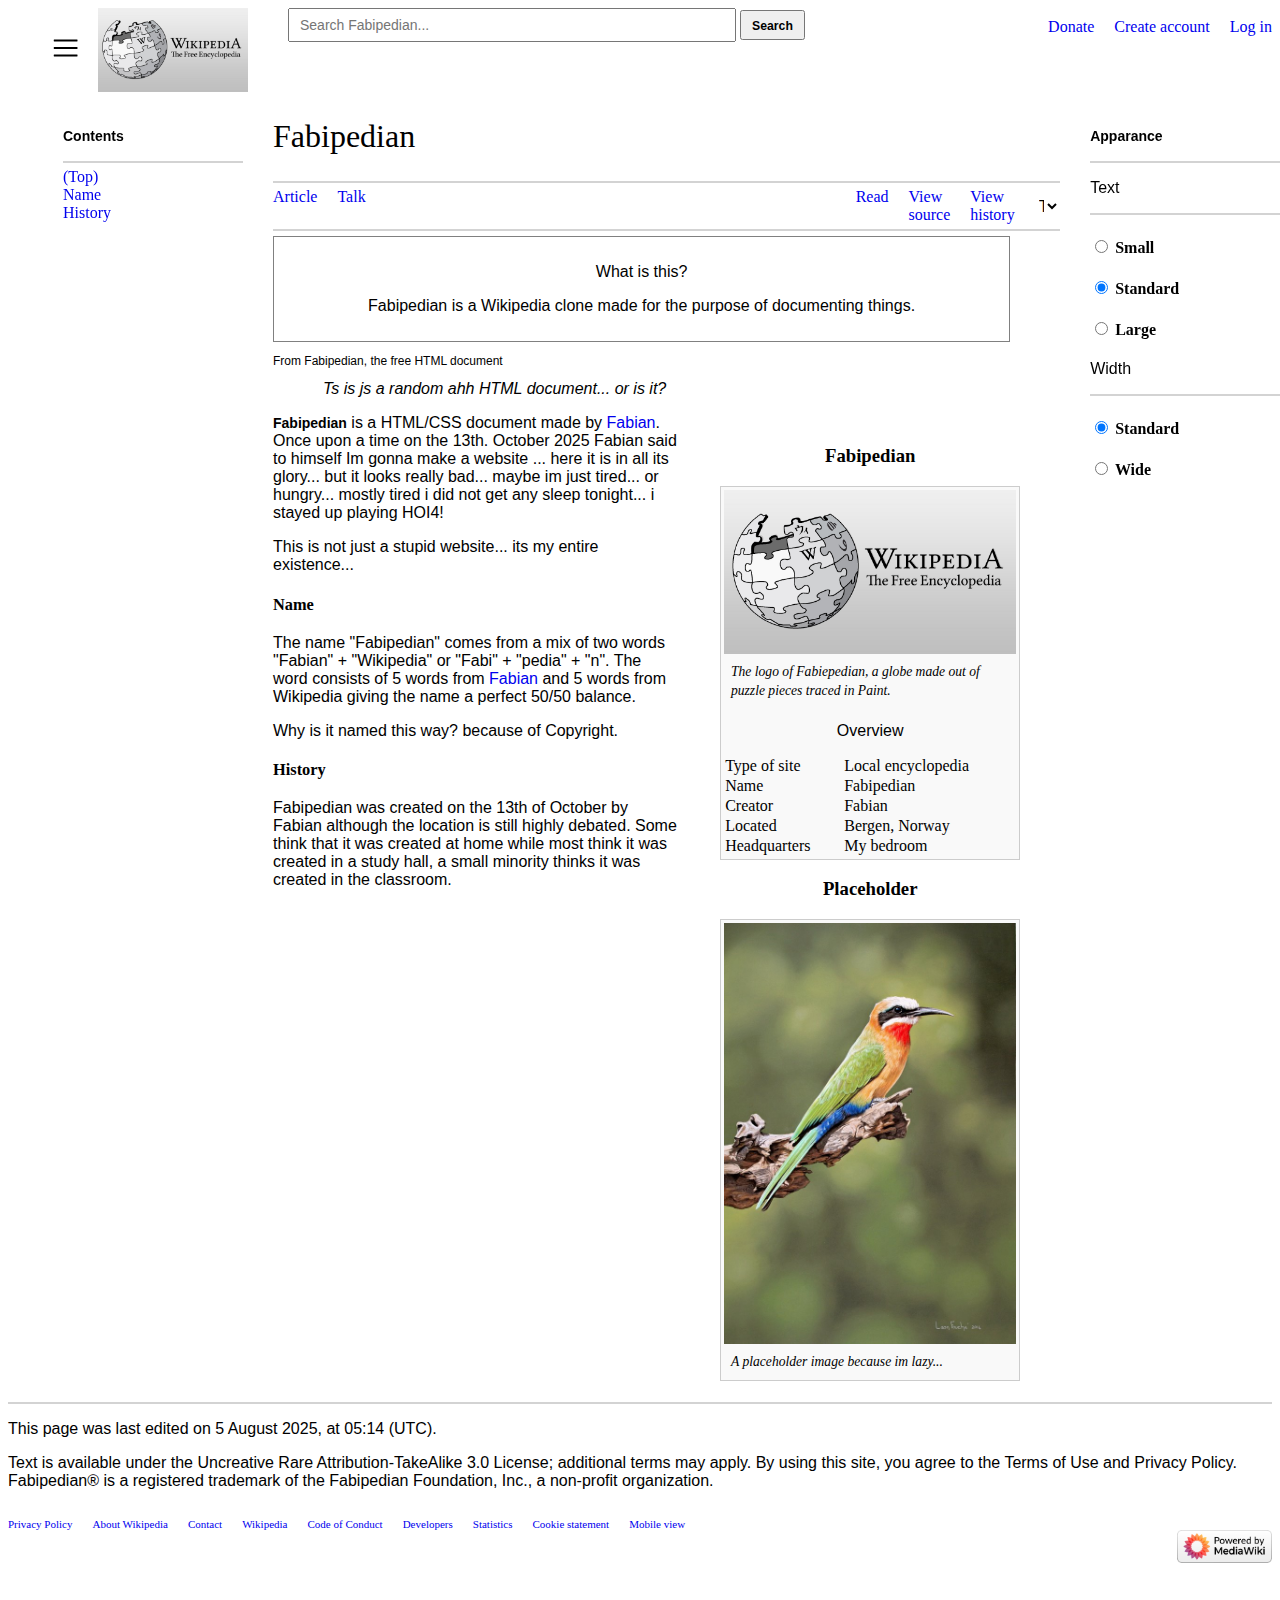
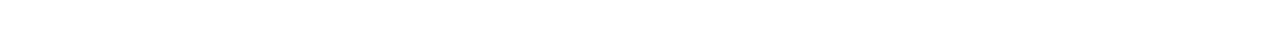
<file: index.html>
<!DOCTYPE html>
<html lang="en">
    <head>
        <meta charset="UTF-8">
        <meta name="viewport" content="width=device-width, initial-scale=1.0">
        <title>Fabipedian | Homepage</title>
        <link rel="stylesheet" type="text/css" href="style.css">
        <script src="script.js"></script>
    </head>
    <body>
        <header id="top">
            <div class="header-main">
                <nav style="align-items: center; margin-left: 45px;">
                    <a href="index.html">
                        <img src="Images/burgerIcon.png" width="25px" height="25px" alt="menu">
                    </a>
                    <a href="index.html">
                        <img src="Images/wiki-logo-2.jpg" width="150px" alt="logo">
                    </a>
                </nav>

                <form id="search-form">
                    <input type="text" size="50" id="search-input" placeholder="Search Fabipedian...">
                    <button type="submit" id="search-button"><b>Search</b></button>
                </form>
            </div>

            <nav class="log">
                <a href="log.html">Donate</a>
                <a href="log.html">Create account</a>
                <a href="log.html">Log in</a>
            </nav>
        </header> 

        <div class="grid-container" id="main-grid"> 
            <aside class="sidebar left">
                <ol>
                    <p><b>Contents</b></p>
                    <hr>
                    <a href="#top"><li>(Top)</li></a> 
                    <a href="#name"><li>Name</li></a> 
                    <a href="#history"><li>History</li></a> 
                </ol>
            </aside>

            <main class="main-content">
                <section class="article">
                    <nav>
                        <h1>Fabipedian</h1> 

                        <select style="border: none; width: 15%; background-color: transparent; font-size: 16px; cursor: pointer; margin-left: 625px; margin-top: 50px;">
                            <option>2 languages</option>
                            <option>English</option>
                            <option>English (Better)</option>
                        </select>
                    </nav>

                    <hr>
                    <!--Jeg er sulten...-->
                    <nav>
                        <a href="index.html">Article</a>
                        <a style="margin-right: 470px;" href="#">Talk</a> 
                        <a href="index.html">Read</a>
                        <a href="https://en.wikipedia.org/wiki/Wikipedia">View source</a>
                        <a href="#">View history</a>

                        <select id="tools" name="tools" style="border: none; width: 7%; background-color: transparent; font-size: 16px; cursor: pointer;">
                            <option value="tools">Tools</option>
                            <option value="bs">Article</option>
                            <option value="random bs">Article (better)</option>
                        </select>
                    </nav>

                    <hr>
                    <section class="info-box">
                        <p>What is this?</p>
                        <p>Fabipedian is a Wikipedia clone made for the purpose of documenting things.</p> 
                    </section>

                    <section class="comment">
                        <p>From Fabipedian, the free HTML document</p>
                        <p><i>Ts is js a random ahh HTML document... or is it?</i></p>
                    </section>

                    <figure class="wiki-thumb">
                        <h3>Fabipedian</h3>
                        <div class="thumbthinner">
                            <img src="Images/wiki-logo-2.jpg" width="100%" alt="Fabipedian logo first prototype">
                            <figcaption class="thumbcaption">The logo of Fabiepedian, a globe made out of puzzle pieces traced in Paint.</figcaption>
                            <p style="text-align: center;">Overview</p>

                            <table style="width: 100%; border: 1px; border-collapse: collapse;">
                                <tr>
                                    <td>Type of site</td>
                                    <td>Local encyclopedia</td>
                                </tr>
                                <tr>
                                    <td>Name</td>
                                    <td>Fabipedian</td>
                                </tr>
                                <tr>
                                    <td>Creator</td>
                                    <td>Fabian</td>
                                </tr>
                                <tr>
                                    <td>Located</td>
                                    <td>Bergen, Norway</td>
                                </tr>
                                <tr>
                                    <td>Headquarters</td>
                                    <td>My bedroom</td>
                                </tr>
                            </table>
                        </div>

                        <h3>Placeholder</h3>
                        <div class="thumbthinner">
                            <img src="Images/Bird.jpg" width="100%" alt="A bird?">
                            <figcaption class="thumbcaption">A placeholder image because im lazy...</figcaption>
                        </div>
                    </figure>

                    <p><b>Fabipedian</b> is a HTML/CSS document made by <a href="Articles/Fabian.html">Fabian</a>. Once upon a time on the 13th. October 2025 Fabian said to himself Im gonna make a website ... here it is in all its glory... but it looks really bad... maybe im just tired... or hungry... mostly tired i did not get any sleep tonight... i stayed up playing HOI4!</p>
                    <p>This is not just a stupid website... its my entire existence...</p>

                    <h3 id="name"><b>Name</b></h3>
                    <p>The name "Fabipedian" comes from a mix of two words "Fabian" + "Wikipedia" or "Fabi" + "pedia" + "n". The word consists of 5 words from <a href="Articles/Fabian.html">Fabian</a> and 5 words from Wikipedia giving the name a perfect 50/50 balance.</p>
                    <p>Why is it named this way? because of Copyright.</p>

                    <h3 id="history"><b>History</b></h3>
                    <p>Fabipedian was created on the 13th of October by Fabian although the location is still highly debated. Some think that it was created at home while most think it was created in a study hall, a small minority thinks it was created in the classroom.</p>
                </section>
            </main>

            <aside class="sidebar right">
                <section class="appearance">
                    <p><b>Apparance</b></p>
                    <hr>
                    <p>Text</p>
                    <hr>

                    <h4>
                        <input type="radio" id="small" name="fontsize" value="small">
                        <label for="small">Small</label>
                    </h4>

                    <h4>
                        <input type="radio" id="standard" name="fontsize" value="standard" checked>
                        <label for="standard">Standard</label>
                    </h4>

                    <h4>
                        <input type="radio" id="large" name="fontsize" value="large">
                        <label for="large">Large</label>
                    </h4>

                    <p>Width</p>
                    <hr>

                    <h4>
                        <input type="radio" id="thin" name="barwidth" value="thin" checked>
                        <label for="standard">Standard</label>
                    </h4>

                    <h4>
                        <input type="radio" id="wide" name="barwidth" value="wide">
                        <label for="wide">Wide</label>
                    </h4>
                </section>
            </aside>
        </div>

        <footer>
            <hr>
            <p>This page was last edited on 5 August 2025, at 05:14 (UTC).</p>
            <p>Text is available under the Uncreative Rare Attribution-TakeAlike 3.0 License; additional terms may apply. By using this site, you agree to the Terms of Use and Privacy Policy. Fabipedian® is a registered trademark of the Fabipedian Foundation, Inc., a non-profit organization.</p>
            <br>

            <nav>
                <a href="#">Privacy Policy</a>
                <a href="#">About Wikipedia</a>
                <a href="#">Contact</a>
                <a href="#">Wikipedia</a>
                <a href="#">Code of Conduct</a>
                <a href="#">Developers</a>
                <a href="#">Statistics</a>
                <a href="#">Cookie statement</a>
                <a href="#">Mobile view</a>
            </nav>

            <a href="https://www.mediawiki.org/wiki/MediaWiki">
                <img src="Images/mediaWiki.png" width="7.5%" style="float: right;" alt="MediaWiki">
            </a>

            <br><br><br><br><br><br><br><br><br>
        </footer>
    </body>
</html>
</file>
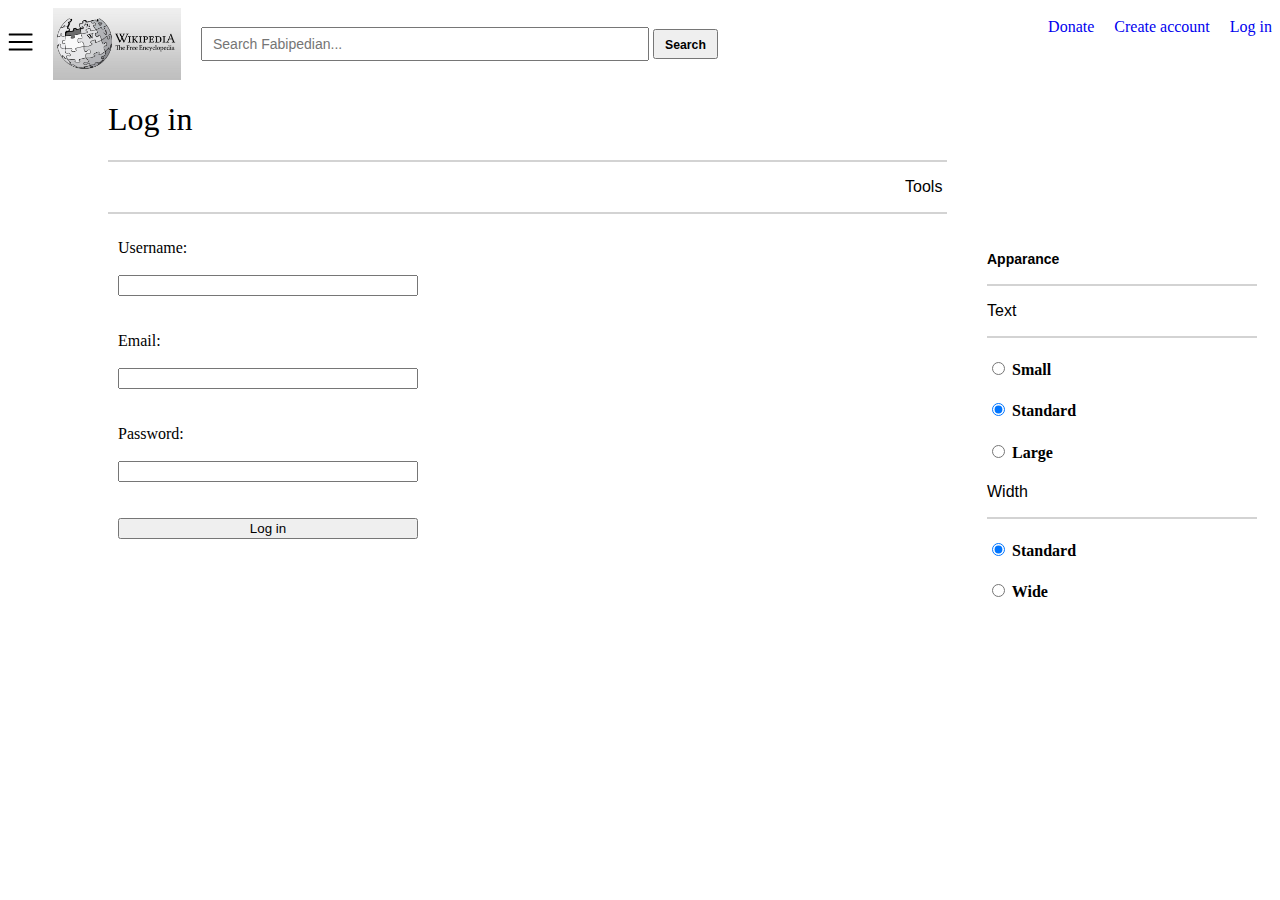
<file: donate.html>
<!DOCTYPE html>
<html lang="en">
<head>
    <script src="script.js"></script>
    <link rel="stylesheet" type="text/css" href="style.css">
    <meta charset="UTF-8">
    <meta name="viewport" content="width=device-width, initial-scale=1.0">
    <title>Fabipedian | Sign up</title>
</head>
<body>
    <header id="top">
        <div class="header-main">
        <nav style="align-items: center;">
        <img src="Images/burgerIcon.png" width="25px" height="25px">
        <img src="Images/wiki-logo-2.jpg" width="128px" height="72px">
        <form id="search-form"> <!--Search form... because every website needs one... even if it does not work...-->
            <input type="text" size="50" id="search-input" placeholder="Search Fabipedian...">
            <button type="submit" id="search-button"><b>Search</b></button>
        </form>
        </nav>
        </div>
        <nav class="log"> <!--You may ask? Why am i not working? Well... im just to tired... i did not sleep last night...-->
            <a href="#">Donate</a>
            <a href="#">Create account</a>
            <a href="#">Log in</a>
        </nav>
    </header>
    <section style="margin-left: 100px; margin-right: 325px;">
    <h1>Log in</h1>
    <hr>
    <p style="margin-left: 95%;">Tools</p>
    <hr>
    </section>
    <section style="margin-left: -155px;">
    <div class="grid-container" id="main-grid">
    <main class="main-content">
        <form id="signup-form" class="signup-form">
            <label for="username">Username:</label><br>
            <input type="text" id="username" name="username" required><br><br>
            <label for="email">Email:</label><br>
            <input type="email" id="email" name="email" required><br><br>
            <label for="password">Password:</label><br>
            <input type="password" id="password" name="password" required><br><br>
            <button type="submit">Log in</button>
        </form>
    </main>

    <aside class="sidebar right">
            <!-- Right sidebar content -->
            <section class="appearance">
            <p><b>Apparance</b></p>
            <hr>
            <p>Text</p>
            <hr>
            <h4>
            <input type="radio" id="small" name="fontsize" value="small">
            <label for="small">Small</label>
            </h4>
            <h4>
            <input type="radio" id="standard" name="fontsize" value="standard" checked>
            <label for="standard">Standard</label>
            </h4>
            <h4>
            <input type="radio" id="large" name="fontsize" value="large">
            <label for="large">Large</label>
            </h4>
            <p>Width</p>
            <hr>
            <h4>
            <input type="radio" id="thin" name="barwidth" value="thin" checked>
            <label for="standard">Standard</label>
            </h4>
            <h4>
            <input type="radio" id="wide" name="barwidth" value="wide">
            <label for="wide">Wide</label>
            </h4>
            </section>
        </aside>
        </div>
    </section>
</body>
</html>
</file>
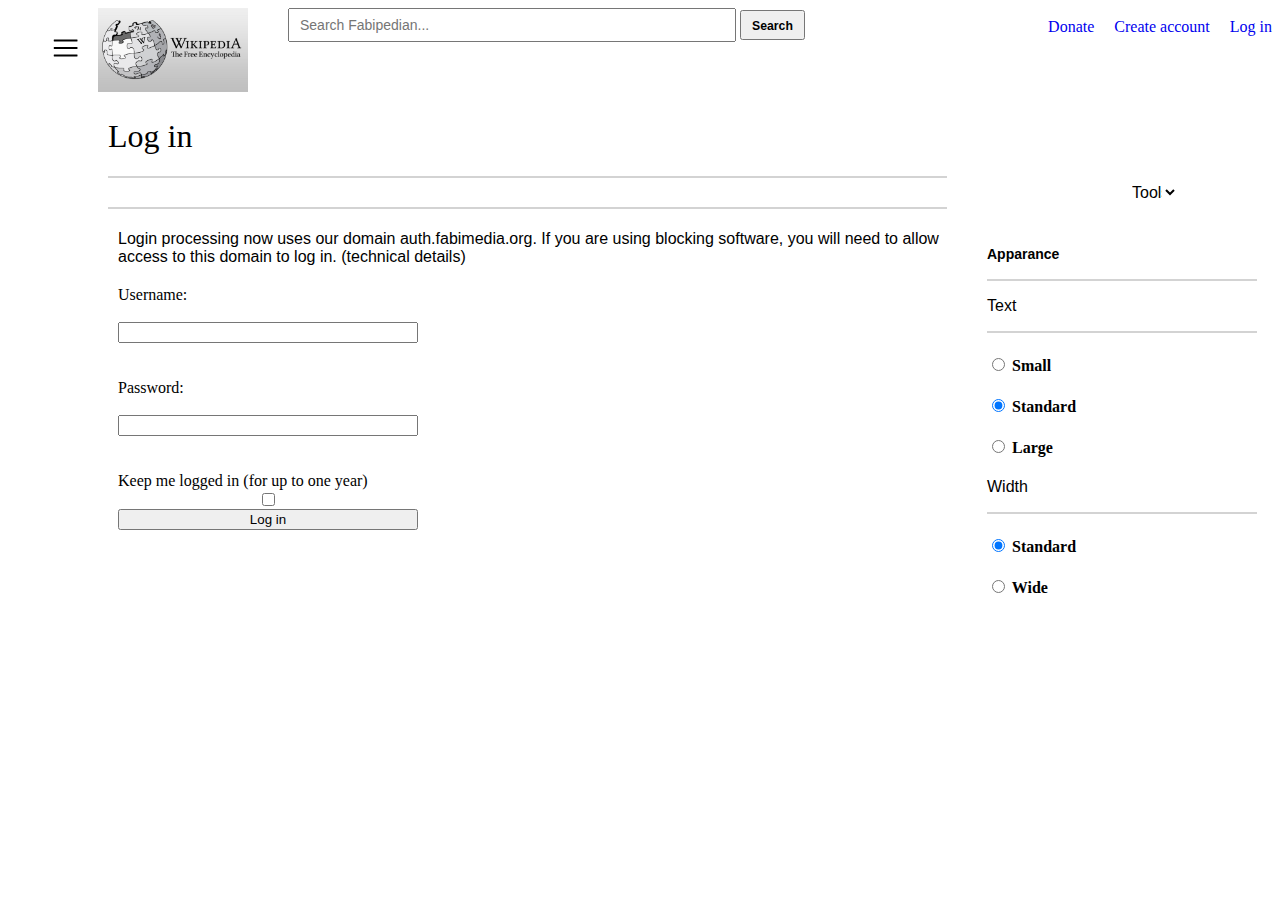
<file: log.html>
<!DOCTYPE html>
<html lang="en">
    <head>
        <meta charset="UTF-8">
        <meta name="viewport" content="width=device-width, initial-scale=1.0">
        <title>Fabipedian | Homepage</title>
        <link rel="stylesheet" type="text/css" href="style.css">
        <script src="script.js"></script>
    </head>
    <body>
        <header id="top">
            <div class="header-main">
                <nav style="align-items: center; margin-left: 45px;">
                    <a href="index.html">
                        <img src="Images/burgerIcon.png" width="25px" height="25px" alt="menu">
                    </a>
                    <a href="index.html">
                        <img src="Images/wiki-logo-2.jpg" width="150px" alt="logo">
                    </a>
                </nav>

                <form id="search-form">
                    <input type="text" size="50" id="search-input" placeholder="Search Fabipedian...">
                    <button type="submit" id="search-button"><b>Search</b></button>
                </form>
            </div>

            <nav class="log">
                <a href="donate.html">Donate</a>
                <a href="log.html">Create account</a>
                <a href="log.html">Log in</a>
            </nav>
        </header> 
    <section style="margin-left: 100px; margin-right: 325px;">
    <h1>Log in</h1>
    <hr>
    <select id="tools" name="tools" style="border: none; background-color: transparent; font-size: 16px; cursor: pointer; margin-left: 1020px; width: 6%;">
    <option value="tools">Tools</option>
    <option value="bs">Article</option>
    <option value="random bs">Article (better)</option> 
    <!--Top the most AURA moments O.A.T-->
    <!--Nr 1: Lupus åpner white monster med en hånd... (Ryan Gosling approved)-->
    </select>
    <hr>
    </section>
    <section style="margin-left: -155px;">
    <div class="grid-container" id="main-grid">
    <main class="main-content">
        <p>Login processing now uses our domain auth.fabimedia.org. If you are using blocking software, you will need to allow access to this domain to log in. (technical details)</p>
        <form id="signup-form" class="signup-form">
            <label for="username">Username:</label><br>
            <input type="text" id="username" name="username" required><br><br>
            <label for="password">Password:</label><br>
            <input type="password" id="password" name="password" required><br><br>
            <label for="checkbox">Keep me logged in (for up to one year)</label>
            <input type="checkbox" id="checkbox" name="checkbox">
            <button type="submit">Log in</button>
        </form>
    </main>

    <aside class="sidebar right">
            <section class="appearance">
            <p><b>Apparance</b></p>
            <hr>
            <p>Text</p>
            <hr>
            <h4>
            <input type="radio" id="small" name="fontsize" value="small">
            <label for="small">Small</label>
            </h4>
            <h4>
            <input type="radio" id="standard" name="fontsize" value="standard" checked>
            <label for="standard">Standard</label>
            </h4>
            <h4>
            <input type="radio" id="large" name="fontsize" value="large">
            <label for="large">Large</label>
            </h4>
            <p>Width</p>
            <hr>
            <h4>
            <input type="radio" id="thin" name="barwidth" value="thin" checked>
            <label for="standard">Standard</label>
            </h4>
            <h4>
            <input type="radio" id="wide" name="barwidth" value="wide">
            <label for="wide">Wide</label>
            </h4>
            </section>
        </aside>
        </div>
    </section>
</body>
</html>
</file>
<file: style.css>
header {
    position: relative;
    color: black;
}

.header-main {
    display: flex;
    gap: 40px;
    align-items: top;
}

.header-main label {
    font-size: 18px;
}

.header-main input {
    height: 30px;
    font-size: 14px;
    padding: 0 10px;
}

.header-main button {
    height: 30px;
    font-size: 14px;
    padding: 0 10px;
}



header img {
    float: none;
}

.info-box {
    background: white;
    border-color: gray;
    border-width: 1px;
    border-style: solid;
    padding: 10px 0;
    text-align: center;
    margin-right: 50px;
}

hr {
    border-style: solid;
    border-color: black;
    margin: 5px 0px 5px;
    border-style: solid;
    border-color: lightgray;
    padding-left: 50px;
}

p {
    font-family: Arial, Helvetica, sans-serif;
    font-size: 16px;
    font-weight: 400;
}

.wiki-thumb {
    float: right;
    max-width: 300px;
    display: block;
    border: none;
}

.wiki-thumb .thumbthinner {
    background-color: #f9f9f9;
    border: 1px solid #ccc;
    padding: 3px;
    overflow: hidden;
}

.wiki-thumb h3 {
    text-align: center;
}

.wiki .wiki-thumb img {
    max-width: 100%;
    height: auto;
    display: block;
    margin: 0;
    padding: 0;
}

.wiki-thumb .thumbcaption {
    padding: 0.3em 0.5em 0.4em 0.5em;
    font-size: 85%;
    font-style: italic;
    line-height: 1.4em;
    text-align: left;
}

.grid-container {
    display: grid;
    grid-template-columns: 200px 1fr 250px;
    gap: 15px;
}

.sidebar {
    padding: 15px;
    position: sticky;
    top: 20px;
    height: fit-content;

}

.left {
    grid-column: 1;
}

.left ol {
    list-style-type: none;
}

.main-content {
    grid-column: 2;
}

.right {
    grid-column: 3;
}

nav {
    display: flex;
    gap: 20px;
}

.right .appearance {

    padding-top: 0px;
}

nav.log {
    display: flex;
    gap: 20px;
    position: absolute;
    right: 0;
    top: 10px;
    margin: 0;
}

a {
    text-decoration: none;
}

a:hover {
    text-decoration: underline;
}

h1 {
    font-family: 'Times New Roman', Times, serif;
    font-weight: 500;

}

.comment p {
    font-size: 12px;
}

.comment i {
    font-size: 16px;
    margin-left: 50px;
}

footer {
    font-size: 11px;
}

.signup-form {
    display: flex;
    flex-direction: column;
    width: 300px;
    margin-top: 20px;
}

b {
    font-size: 0.875em;
}
</file>
